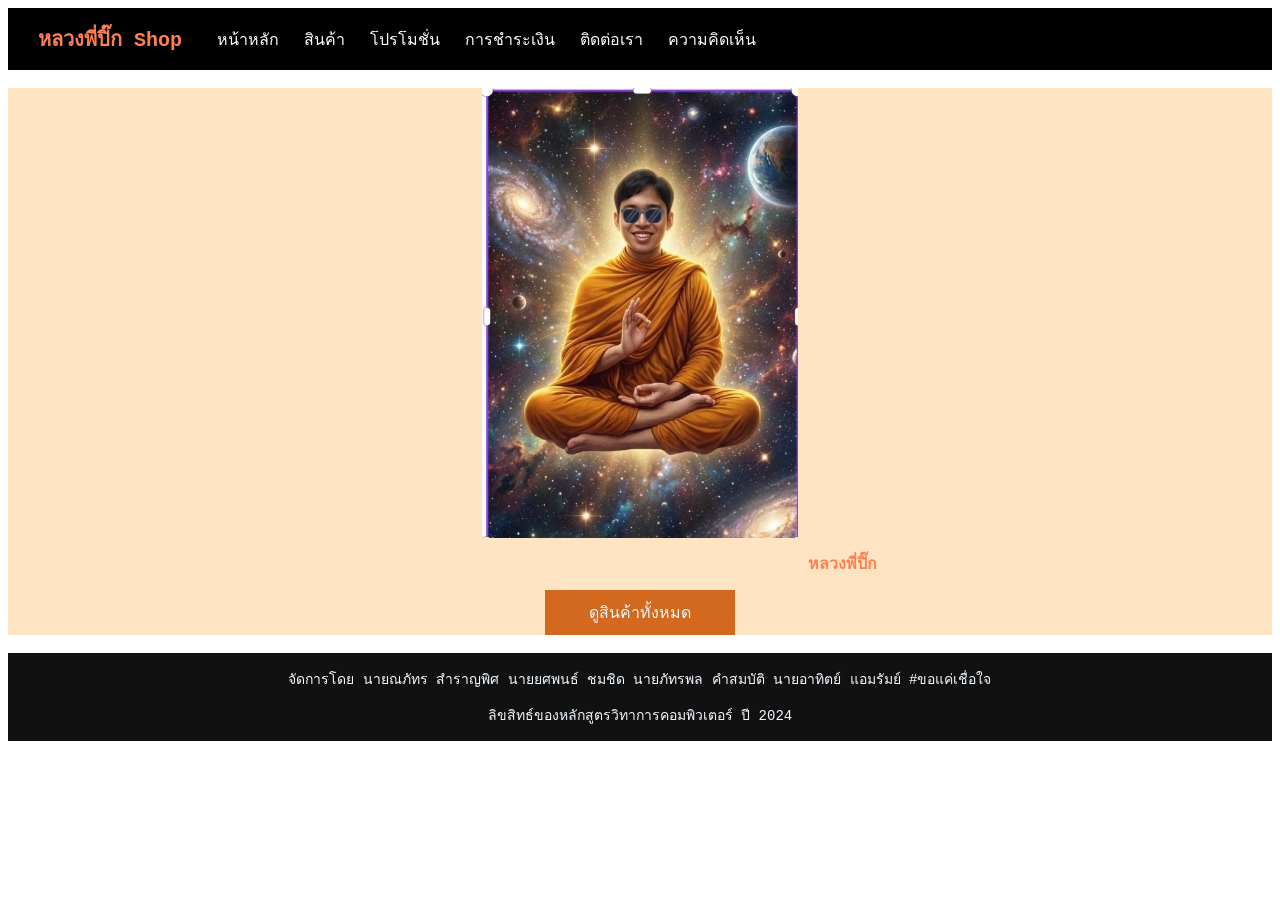
<file: index.html>
<!DOCTYPE html>
<html lang="en">
<head>
    <meta charset="UTF-8">
    <meta name="viewport" content="width=device-width, initial-scale=1.0">
    <title>หน้าหลัก</title>
    <link rel="stylesheet" href="style.css">
</head>
<body>
    <nav class="top-header">
        <div class="logo">
        <a href="index.html">หลวงพี่ปิ๊ก Shop</a>
        </div>
        
        <a href="main-form.html" class="menu-item">หน้าหลัก</a>
        <a href="table.html" class="menu-item">สินค้า</a>
        <a href="promotion.html" class="menu-item">โปรโมชั่น</a>
        <a href="pay.html" class="menu-item">การชำระเงิน</a>
        <a href="contact.html" class="menu-item">ติดต่อเรา</a>
        <a href="feedback.html" class="menu-item">ความคิดเห็น</a>
    </nav>
    <br>

    <div style="background-color: bisque;">
        <img src="Pik.jpg" alt="">
        <h2 style="color: coral; 
            font-size: medium; font-family: 
            Cambria, Cochin, Georgia, Times, 'Times New Roman', serif; 
            margin-left: 800px;">หลวงพี่ปิ๊ก</h2>
            
    <a href="table.html" class="button">ดูสินค้าทั้งหมด</a>
    </div>
    <br>

    <footer>
        <p >จัดการโดย นายณภัทร สำราญพิศ นายยศพนธ์ ชมชิด นายภัทรพล คำสมบัติ นายอาทิตย์ แอมรัมย์ #ขอแค่เชื่อใจ</p>
        <p >ลิขสิทธ์ของหลักสูตรวิทาการคอมพิวเตอร์ ปี 2024</p>
    </footer>
</body>
</html>
</file>
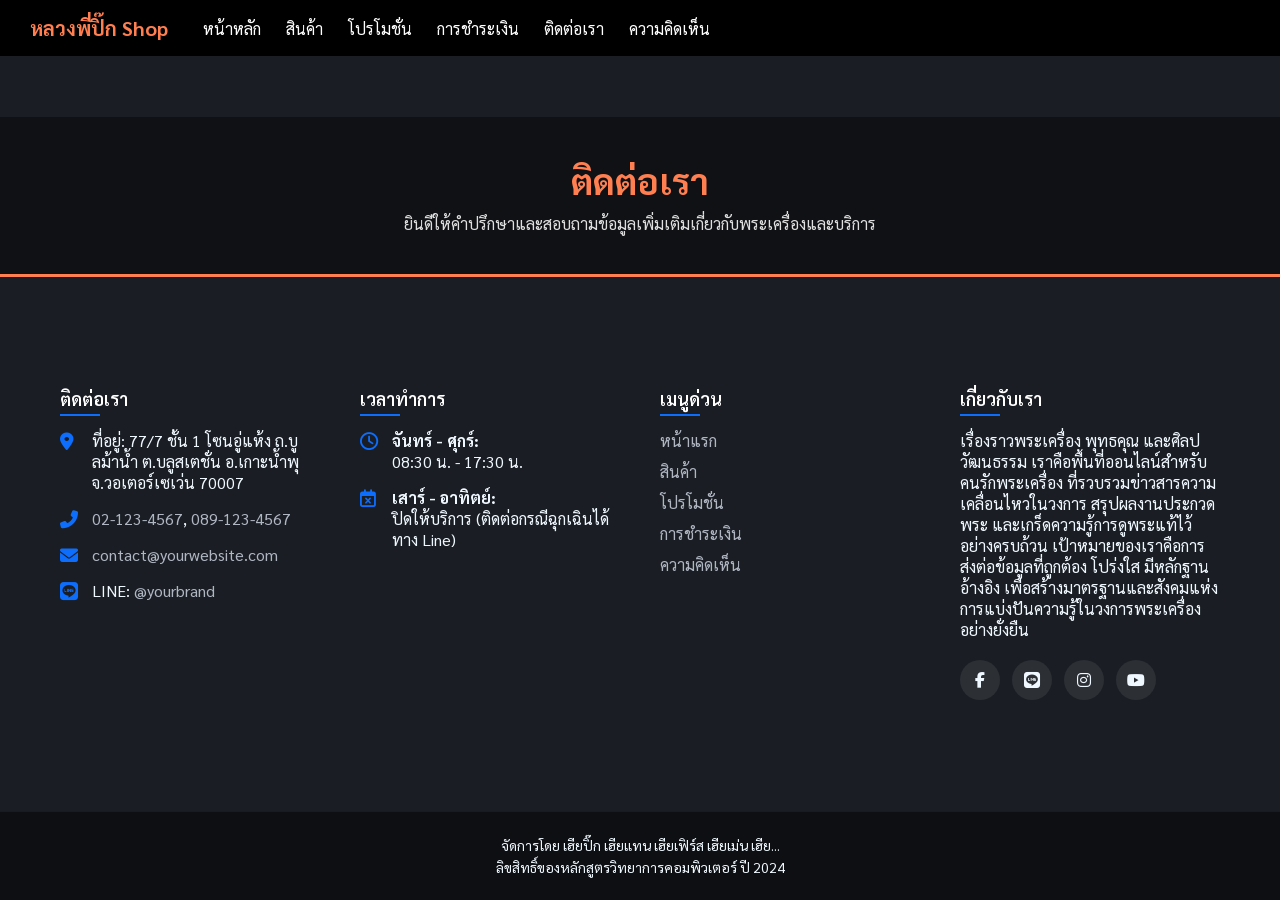
<file: contact.html>
<!DOCTYPE html>
<html lang="th">
<head>
    <meta charset="UTF-8">
    <meta name="viewport" content="width=device-width, initial-scale=1.0">
    <title>การติดต่อ</title>
    <link rel="stylesheet" href="style.css"> 
    
    <!-- นำเข้า Google Fonts (Sarabun) -->
    <link href="https://fonts.googleapis.com/css2?family=Sarabun:wght@300;400;500;600;700&display=swap" rel="stylesheet">
    
    <!-- นำเข้า Font Awesome สำหรับไอคอน -->
    <link rel="stylesheet" href="https://cdnjs.cloudflare.com/ajax/libs/font-awesome/6.4.0/css/all.min.css">

    <style>
        * {
            margin: 0;
            padding: 0;
            box-sizing: border-box;
            font-family: 'Sarabun', sans-serif;
        }

        body {
            background-color: #1a1e24;
            color: #b0b7c3;
            min-height: 100vh;
            display: flex;
            flex-direction: column;
            justify-content: space-between;
        }

        /* 1. แถบ Navigation Bar ด้านบน */
        /* แก้ไขตรงส่วน .top-header และองค์ประกอบภายใน */
.top-header {
    background-color: #000000;
    padding: 15px 30px;
    display: flex;
    align-items: center;
    justify-content: flex-start; /* จัดให้เรียงต่อกันจากซ้ายไปขวา */
    gap: 25px; /* ระยะห่างระหว่างเมนูแต่ละตัว */
}

.top-header .logo {
    display: flex;
    align-items: center;
}

.top-header .logo a {
    color: coral;
    font-size: 20px;
    font-weight: bold;
    text-decoration: none;
    white-space: nowrap; /* ป้องกันไม่ให้ข้อความตกบรรทัด */
    margin-right: 10px; /* เว้นระยะห่างจากเมนูแรกนิดหน่อย */
}

.top-header .menu-item {
    color: #ffffff;
    text-decoration: none;
    font-size: 16px;
    white-space: nowrap; /* ป้องกันไม่ให้ชื่อเมนูตกบรรทัด */
    transition: color 0.3s;
}

.top-header .menu-item:hover {
    color: coral;
}

        /* 2. หัวข้อด้านบน (Page Header Banner) */
        .page-header {
            background: linear-gradient(rgba(0, 0, 0, 0.6), rgba(0, 0, 0, 0.6)), #252a32;
            text-align: center;
            padding: 40px 20px;
            border-bottom: 3px solid coral;
        }

        .page-header h1 {
            color: coral;
            font-size: 36px;
            font-weight: 700;
            margin-bottom: 10px;
        }

        .page-header p {
            color: #e0e0e0;
            font-size: 16px;
        }

        /* 3. ส่วนเนื้อหาหลัก: ข้อมูลการติดต่อ */
        .contact-container {
            max-width: 1200px;
            width: 100%;
            margin: 0 auto;
            padding: 50px 20px;
            display: grid;
            grid-template-columns: repeat(auto-fit, minmax(250px, 1fr));
            gap: 40px;
            align-items: start;
        }

        .contact-col h3 {
            color: #ffffff;
            font-size: 18px;
            font-weight: 600;
            margin-bottom: 20px;
            position: relative;
        }

        /* เส้นใต้หัวข้อคอลัมน์ */
        .contact-col h3::after {
            content: '';
            position: absolute;
            left: 0;
            bottom: -6px;
            width: 40px;
            height: 2px;
            background-color: #0d6efd;
        }

        /* รายการข้อมูลการติดต่อ */
        .contact-list {
            list-style: none;
        }

        .contact-list li {
            display: flex;
            align-items: flex-start;
            margin-bottom: 15px;
        }

        .contact-list li i {
            color: #0d6efd;
            font-size: 18px;
            margin-right: 12px;
            margin-top: 3px;
            min-width: 20px;
        }

        .contact-list a {
            color: #b0b7c3;
            text-decoration: none;
            transition: color 0.3s ease;
        }

        .contact-list a:hover {
            color: #ffffff;
        }

        /* ลิงก์ทั่วไป */
        .footer-links {
            list-style: none;
        }

        .footer-links li {
            margin-bottom: 10px;
        }

        .footer-links a {
            color: #b0b7c3;
            text-decoration: none;
            transition: all 0.3s ease;
            display: inline-block;
        }

        .footer-links a:hover {
            color: #ffffff;
            transform: translateX(5px);
        }

        /* ไอคอนโซเชียลมีเดีย */
        .social-links {
            display: flex;
            gap: 12px;
            margin-top: 20px;
        }

        .social-btn {
            display: inline-flex;
            align-items: center;
            justify-content: center;
            width: 40px;
            height: 40px;
            background-color: rgba(255, 255, 255, 0.08);
            color: #ffffff;
            border-radius: 50%;
            text-decoration: none;
            transition: all 0.3s ease;
        }

        .social-btn:hover {
            background-color: #0d6efd;
            transform: translateY(-3px);
        }

        /* 4. ส่วน Footer ด้านล่างสุด */
        footer {
            background-color: #0d0f12;
            color: #888;
            text-align: center;
            padding: 20px;
            font-size: 14px;
            border-top: 1px solid rgba(255, 255, 255, 0.05);
        }

        footer p {
            margin: 4px 0;
        }
    </style>
</head>
<body>

    <!-- แถบเมนูด้านบน (Header Navigation) -->
    <nav class="top-header">
        <div class="logo">
            <a href="index.html">หลวงพี่ปิ๊ก Shop</a>
        </div>

        <a href="main-form.html" class="menu-item">หน้าหลัก</a>
        <a href="table.html" class="menu-item">สินค้า</a>
        <a href="promotion.html" class="menu-item">โปรโมชั่น</a>
        <a href="pay.html" class="menu-item">การชำระเงิน</a>
        <a href="contact.html" class="menu-item">ติดต่อเรา</a>
        <a href="feedback.html" class="menu-item">ความคิดเห็น</a>
    </nav>

    <!-- หัวข้อด้านบนประจำหน้า (Page Header) -->
    <section class="page-header">
        <h1>ติดต่อเรา</h1>
        <p>ยินดีให้คำปรึกษาและสอบถามข้อมูลเพิ่มเติมเกี่ยวกับพระเครื่องและบริการ</p>
    </section>

    <!-- ส่วนเนื้อหาหลัก: สลับเอาข้อมูลติดต่อมาไว้เป็นลำดับแรก -->
    <main class="contact-container">
        
        <!-- คอลัมน์ที่ 1: ข้อมูลติดต่อ (ย้ายขึ้นมาบนสุด / ซ้ายสุด) -->
        <div class="contact-col">
            <h3>ติดต่อเรา</h3>
            <ul class="contact-list">
                <li>
                    <i class="fas fa-map-marker-alt"></i>
                    <span>ที่อยู่: 77/7 ชั้น 1 โซนอู่แห้ง ถ.บูลม้าน้ำ ต.บลูสเตชั่น อ.เกาะน้ำพุ จ.วอเตอร์เซเว่น 70007</span>
                </li>
                <li>
                    <i class="fas fa-phone-alt"></i>
                    <span><a href="tel:021234567">02-123-4567</a>, <a href="tel:0891234567">089-123-4567</a></span>
                </li>
                <li>
                    <i class="fas fa-envelope"></i>
                    <span><a href="mailto:contact@yourwebsite.com">contact@yourwebsite.com</a></span>
                </li>
                <li>
                    <i class="fab fa-line"></i>
                    <span>LINE: <a href="#">@yourbrand</a></span>
                </li>
            </ul>
        </div>

        <!-- คอลัมน์ที่ 2: เวลาทำการ -->
        <div class="contact-col">
            <h3>เวลาทำการ</h3>
            <ul class="contact-list">
                <li>
                    <i class="far fa-clock"></i>
                    <div>
                        <strong>จันทร์ - ศุกร์:</strong><br>
                        08:30 น. - 17:30 น.
                    </div>
                </li>
                <li>
                    <i class="far fa-calendar-times"></i>
                    <div>
                        <strong>เสาร์ - อาทิตย์:</strong><br>
                        ปิดให้บริการ (ติดต่อกรณีฉุกเฉินได้ทาง Line)
                    </div>
                </li>
            </ul>
        </div>

        <!-- คอลัมน์ที่ 3: เมนูด่วน -->
        <div class="contact-col">
            <h3>เมนูด่วน</h3>
            <ul class="footer-links">
                <li><a href="main-form.html">หน้าแรก</a></li>
                <li><a href="table.html">สินค้า</a></li>
                <li><a href="promotion.html">โปรโมชั่น</a></li>
                <li><a href="pay.html">การชำระเงิน</a></li>
                <li><a href="feedback.html">ความคิดเห็น</a></li>
            </ul>
        </div>

        <!-- คอลัมน์ที่ 4: แนะนำร้าน -->
        <div class="contact-col">
            <h3>เกี่ยวกับเรา</h3>
            <p>เรื่องราวพระเครื่อง พุทธคุณ และศิลปวัฒนธรรม

เราคือพื้นที่ออนไลน์สำหรับคนรักพระเครื่อง ที่รวบรวมข่าวสารความเคลื่อนไหวในวงการ สรุปผลงานประกวดพระ และเกร็ดความรู้การดูพระแท้ไว้อย่างครบถ้วน

เป้าหมายของเราคือการส่งต่อข้อมูลที่ถูกต้อง โปร่งใส มีหลักฐานอ้างอิง เพื่อสร้างมาตรฐานและสังคมแห่งการแบ่งปันความรู้ในวงการพระเครื่องอย่างยั่งยืน</p>
            
            <div class="social-links">
                <a href="#" class="social-btn" aria-label="Facebook"><i class="fab fa-facebook-f"></i></a>
                <a href="#" class="social-btn" aria-label="Line"><i class="fab fa-line"></i></a>
                <a href="#" class="social-btn" aria-label="Instagram"><i class="fab fa-instagram"></i></a>
                <a href="#" class="social-btn" aria-label="YouTube"><i class="fab fa-youtube"></i></a>
            </div>
        </div>

    </main>

    <!-- ส่วน Footer ด้านล่างสุด -->
    <footer>
        <p>จัดการโดย เฮียปิ๊ก เฮียแทน เฮียเฟิร์ส เฮียเม่น เฮีย...</p>
        <p>ลิขสิทธิ์ของหลักสูตรวิทยาการคอมพิวเตอร์ ปี 2024</p>
    </footer>
    
</body>
</html>
</file>
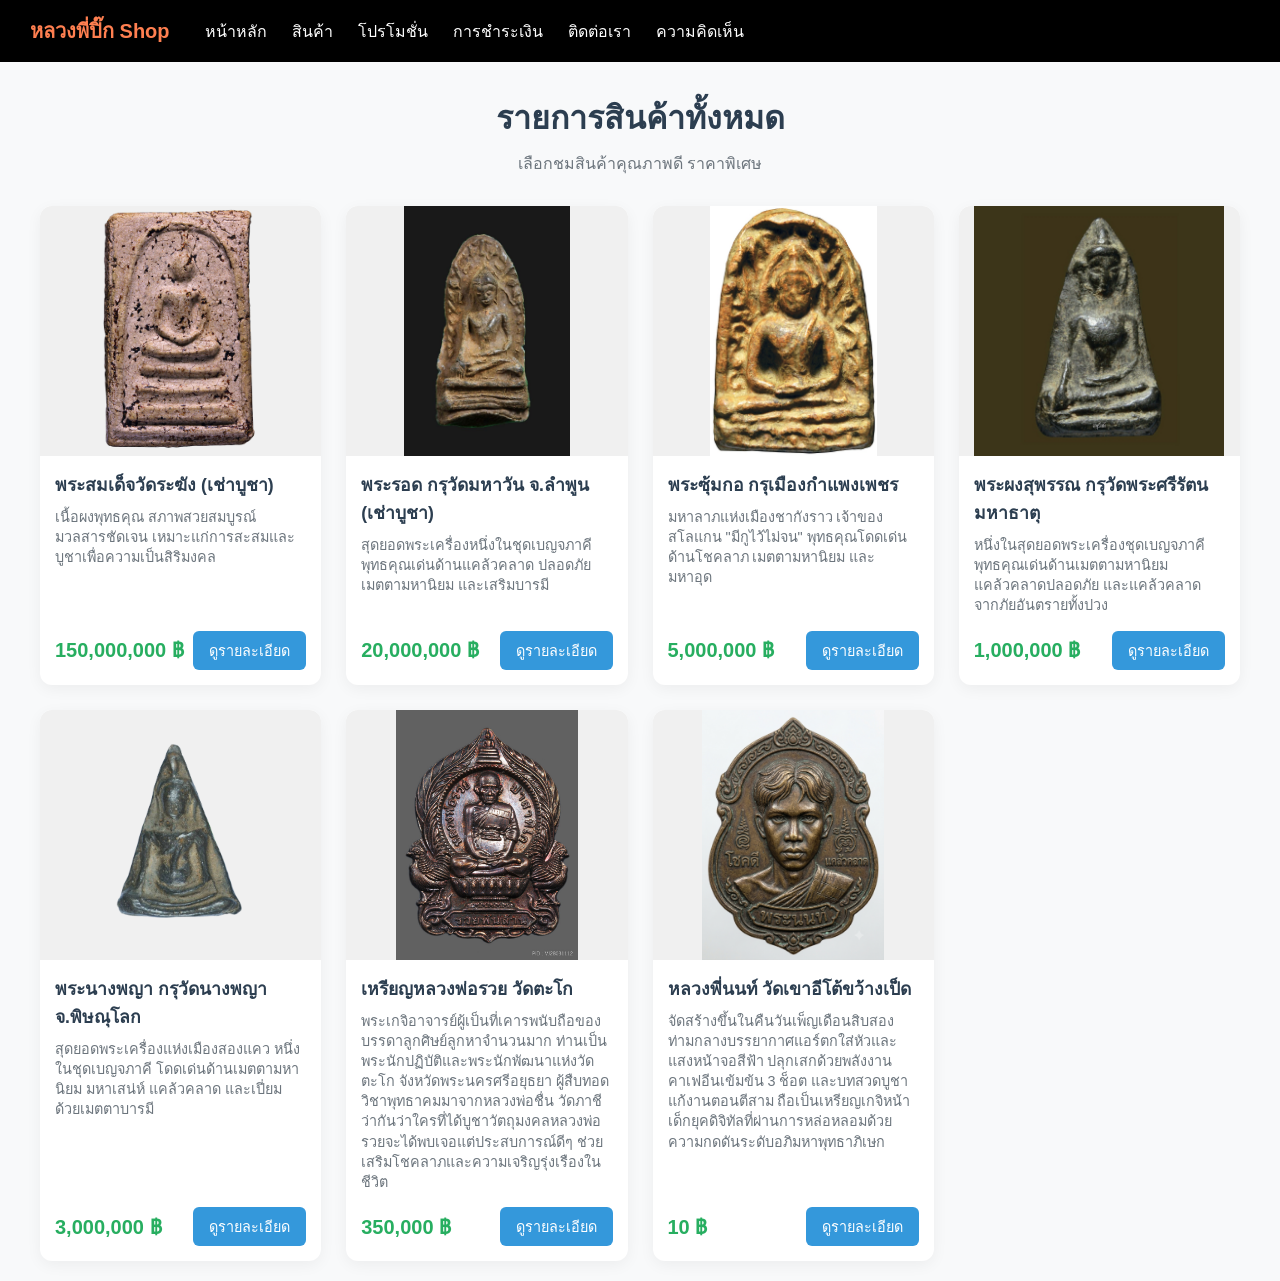
<file: table.html>
<!DOCTYPE html>
<html lang="th">
<head>
    <meta charset="UTF-8">
    <meta name="viewport" content="width=device-width, initial-scale=1.0">
    <title>สินค้า</title>
    <link rel="stylesheet" href="style.css">

    <style>
        * {
            box-sizing: border-box;
            margin: 0;
            padding: 0;
            font-family: 'Kanit', 'Segoe UI', Tahoma, sans-serif;
        }

        body {
            background-color: #f8f9fa;
            color: #333;
            /* ปรับ padding-top เป็น 0 เพื่อให้ Navbar ชิดขอบบนสุด */
            padding: 0 20px 20px 20px;
        }

        /* ตกแต่ง Navbar ให้ตรึงติดขอบบน */
        .top-header {
            position: sticky;
            top: 0;
            z-index: 1000;
            /* เพิ่มระยะลบ margin ขอบข้างเพื่อให้ Navbar กว้างเต็มจอแม้ body มี padding ด้านข้าง */
            margin-left: -20px;
            margin-right: -20px;
            margin-bottom: 30px;
        }

        header {
            text-align: center;
            margin-bottom: 30px;
        }

        header h1 {
            font-size: 2rem;
            color: #2c3e50;
            margin-bottom: 8px;
        }

        header p {
            color: #6c757d;
        }

        /* ตารางจัดวางสินค้า (Grid System) */
        .product-container {
            max-width: 1200px;
            margin: 0 auto;
            display: grid;
            grid-template-columns: repeat(auto-fill, minmax(250px, 1fr));
            gap: 25px;
        }

        /* การ์ดสินค้าแต่ละชิ้น */
        .product-card {
            background: #ffffff;
            border-radius: 12px;
            overflow: hidden;
            box-shadow: 0 4px 15px rgba(0, 0, 0, 0.05);
            transition: transform 0.2s ease, box-shadow 0.2s ease;
            display: flex;
            flex-direction: column;
        }

        .product-card:hover {
            transform: translateY(-5px);
            box-shadow: 0 8px 25px rgba(0, 0, 0, 0.1);
        }

        .product-image {
            width: 100%;
            height: 250px;
            object-fit: contain; 
            background-color: #f0f0f0; 
        }

        .product-info {
            padding: 15px;
            display: flex;
            flex-direction: column;
            flex-grow: 1;
        }

        .product-title {
            font-size: 1.1rem;
            font-weight: 600;
            margin-bottom: 8px;
            color: #2c3e50;
        }

        .product-description {
            font-size: 0.9rem;
            color: #6c757d;
            margin-bottom: 15px;
            line-height: 1.4;
            flex-grow: 1;
        }

        .product-bottom {
            display: flex;
            justify-content: space-between;
            align-items: center;
            margin-top: auto;
        }

        .product-price {
            font-size: 1.25rem;
            font-weight: bold;
            color: #27ae60;
        }

        .btn-detail {
            background-color: #3498db;
            color: white;
            padding: 8px 16px;
            border: none;
            border-radius: 6px;
            cursor: pointer;
            text-decoration: none;
            font-size: 0.9rem;
            transition: background-color 0.2s;
        }

        .btn-detail:hover {
            background-color: #2980b9;
        }
    </style>
</head>
<body>

    <nav class="top-header">
        <div class="logo">
            <a href="index.html">หลวงพี่ปิ๊ก Shop</a>
        </div>
        
        <a href="main-form.html" class="menu-item">หน้าหลัก</a>
        <a href="table.html" class="menu-item">สินค้า</a>
        <a href="promotion.html" class="menu-item">โปรโมชั่น</a>
        <a href="pay.html" class="menu-item">การชำระเงิน</a>
        <a href="contact.html" class="menu-item">ติดต่อเรา</a>
        <a href="feedback.html" class="menu-item">ความคิดเห็น</a>
    </nav>

    <header>
        <h1>รายการสินค้าทั้งหมด</h1>
        <p>เลือกชมสินค้าคุณภาพดี ราคาพิเศษ</p>
    </header>

    <main class="product-container">

        <!-- สินค้าชิ้นที่ 1 -->
        <div class="product-card">
            <img src="สมเด็จวัดระฆัง.png" alt="สมเด็จวัดระฆัง" class="product-image">
            <div class="product-info">
                <h2 class="product-title">พระสมเด็จวัดระฆัง (เช่าบูชา)</h2>
                <p class="product-description">เนื้อผงพุทธคุณ สภาพสวยสมบูรณ์ มวลสารชัดเจน เหมาะแก่การสะสมและบูชาเพื่อความเป็นสิริมงคล</p>
                <div class="product-bottom">
                    <span class="product-price">150,000,000 ฿</span>
                    <button class="btn-detail">ดูรายละเอียด</button>
                </div>
            </div>
        </div>

        <!-- สินค้าชิ้นที่ 2 -->
        <div class="product-card">
            <img src="พระรอดมหาวัน.png" alt="พระรอดมหาวัน" class="product-image">
            <div class="product-info">
                <h2 class="product-title">พระรอด กรุวัดมหาวัน จ.ลำพูน (เช่าบูชา)</h2>
                <p class="product-description">สุดยอดพระเครื่องหนึ่งในชุดเบญจภาคี พุทธคุณเด่นด้านแคล้วคลาด ปลอดภัย เมตตามหานิยม และเสริมบารมี</p>
                <div class="product-bottom">
                    <span class="product-price">20,000,000 ฿</span>
                    <button class="btn-detail">ดูรายละเอียด</button>
                </div>
            </div>
        </div>

        <!-- สินค้าชิ้นที่ 3 -->
        <div class="product-card">
            <img src="พระซุ้มกอ.png" alt="พระซุ้มกอ" class="product-image">
            <div class="product-info">
                <h2 class="product-title">พระซุ้มกอ กรุเมืองกำแพงเพชร</h2>
                <p class="product-description">มหาลาภแห่งเมืองชากังราว เจ้าของสโลแกน "มีกูไว้ไม่จน" พุทธคุณโดดเด่นด้านโชคลาภ เมตตามหานิยม และมหาอุด</p>
                <div class="product-bottom">
                    <span class="product-price">5,000,000 ฿</span>
                    <button class="btn-detail">ดูรายละเอียด</button>
                </div>
            </div>
        </div>

        <!-- สินค้าชิ้นที่ 4 -->
        <div class="product-card">
            <img src="พระผงสุพรรณ.png" alt="พระผงสุพรรณ" class="product-image">
            <div class="product-info">
                <h2 class="product-title">พระผงสุพรรณ กรุวัดพระศรีรัตนมหาธาตุ</h2>
                <p class="product-description">หนึ่งในสุดยอดพระเครื่องชุดเบญจภาคี พุทธคุณเด่นด้านเมตตามหานิยม แคล้วคลาดปลอดภัย และแคล้วคลาดจากภัยอันตรายทั้งปวง</p>
                <div class="product-bottom">
                    <span class="product-price">1,000,000 ฿</span>
                    <button class="btn-detail">ดูรายละเอียด</button>
                </div>
            </div>
        </div>

        <!-- สินค้าชิ้นที่ 5 -->
        <div class="product-card">
            <img src="พระนางพญา.png" alt="พระนางพญา" class="product-image">
            <div class="product-info">
                <h2 class="product-title">พระนางพญา กรุวัดนางพญา จ.พิษณุโลก</h2>
                <p class="product-description">สุดยอดพระเครื่องแห่งเมืองสองแคว หนึ่งในชุดเบญจภาคี โดดเด่นด้านเมตตามหานิยม มหาเสน่ห์ แคล้วคลาด และเปี่ยมด้วยเมตตาบารมี</p>
                <div class="product-bottom">
                    <span class="product-price">3,000,000 ฿</span>
                    <button class="btn-detail">ดูรายละเอียด</button>
                </div>
            </div>
        </div>

        <!-- สินค้าชิ้นที่ 6 -->
        <div class="product-card">
            <img src="หลวงพ่อรวย.png" alt="หลวงพ่อรวย" class="product-image">
            <div class="product-info">
                <h2 class="product-title">เหรียญหลวงพ่อรวย วัดตะโก</h2>
                <p class="product-description">พระเกจิอาจารย์ผู้เป็นที่เคารพนับถือของบรรดาลูกศิษย์ลูกหาจำนวนมาก ท่านเป็นพระนักปฏิบัติและพระนักพัฒนาแห่งวัดตะโก จังหวัดพระนครศรีอยุธยา ผู้สืบทอดวิชาพุทธาคมมาจากหลวงพ่อชื่น วัดภาชี ว่ากันว่าใครที่ได้บูชาวัตถุมงคลหลวงพ่อรวยจะได้พบเจอแต่ประสบการณ์ดีๆ ช่วยเสริมโชคลาภและความเจริญรุ่งเรืองในชีวิต</p>
                <div class="product-bottom">
                    <span class="product-price">350,000 ฿</span>
                    <button class="btn-detail">ดูรายละเอียด</button>
                </div>
            </div>
        </div>

         <!-- สินค้าชิ้นที่ 7 -->
        <div class="product-card">
            <img src="หลวงพี่นนท์.png" alt="หลวงพี่นนท์" class="product-image">
            <div class="product-info">
                <h2 class="product-title">หลวงพี่นนท์ วัดเขาอีโต้ขว้างเป็ด</h2>
                <p class="product-description">จัดสร้างขึ้นในคืนวันเพ็ญเดือนสิบสอง ท่ามกลางบรรยากาศแอร์ตกใส่หัวและแสงหน้าจอสีฟ้า ปลุกเสกด้วยพลังงานคาเฟอีนเข้มข้น 3 ช็อต และบทสวดบูชาแก้งานตอนตีสาม ถือเป็นเหรียญเกจิหน้าเด็กยุคดิจิทัลที่ผ่านการหล่อหลอมด้วยความกดดันระดับอภิมหาพุทธาภิเษก</p>
                <div class="product-bottom">
                    <span class="product-price">10 ฿</span>
                    <button class="btn-detail">ดูรายละเอียด</button>
                </div>
            </div>
        </div>

    </main>

</body>
</html>
</file>
<file: style.css>
/* แก้ไขตรงส่วน .top-header และองค์ประกอบภายใน */
.top-header {
    background-color: #000000;
    padding: 15px 30px;
    display: flex;
    align-items: center;
    justify-content: flex-start; /* จัดให้เรียงต่อกันจากซ้ายไปขวา */
    gap: 25px; /* ระยะห่างระหว่างเมนูแต่ละตัว */
}

.top-header .logo {
    display: flex;
    align-items: center;
}

.top-header .logo a {
    color: coral;
    font-size: 20px;
    font-weight: bold;
    text-decoration: none;
    white-space: nowrap; /* ป้องกันไม่ให้ข้อความตกบรรทัด */
    margin-right: 10px; /* เว้นระยะห่างจากเมนูแรกนิดหน่อย */
}

.top-header .menu-item {
    color: #ffffff;
    text-decoration: none;
    font-size: 16px;
    white-space: nowrap; /* ป้องกันไม่ให้ชื่อเมนูตกบรรทัด */
    transition: color 0.3s;
}

.top-header .menu-item:hover {
    color: coral;
}

*{
    color: aliceblue;
    font-family: 'Courier New', Courier, monospace;
}


img{

    width: 25%;
    height: auto;
    display: block;
    margin: 0 auto;
    
}

.button{
    display: block;
    color: aliceblue;
    background-color: chocolate;
    width: 15%;
    text-align: center;
    padding-bottom: 10px;
    padding-top: 10px;
    text-decoration: none;
    margin: 0 auto;
}

footer {
    background-color: #111111; 
    color: aliceblue;          
    text-align: center;         
    padding: 1px 0;            
    font-size: 14px;
}
</file>
